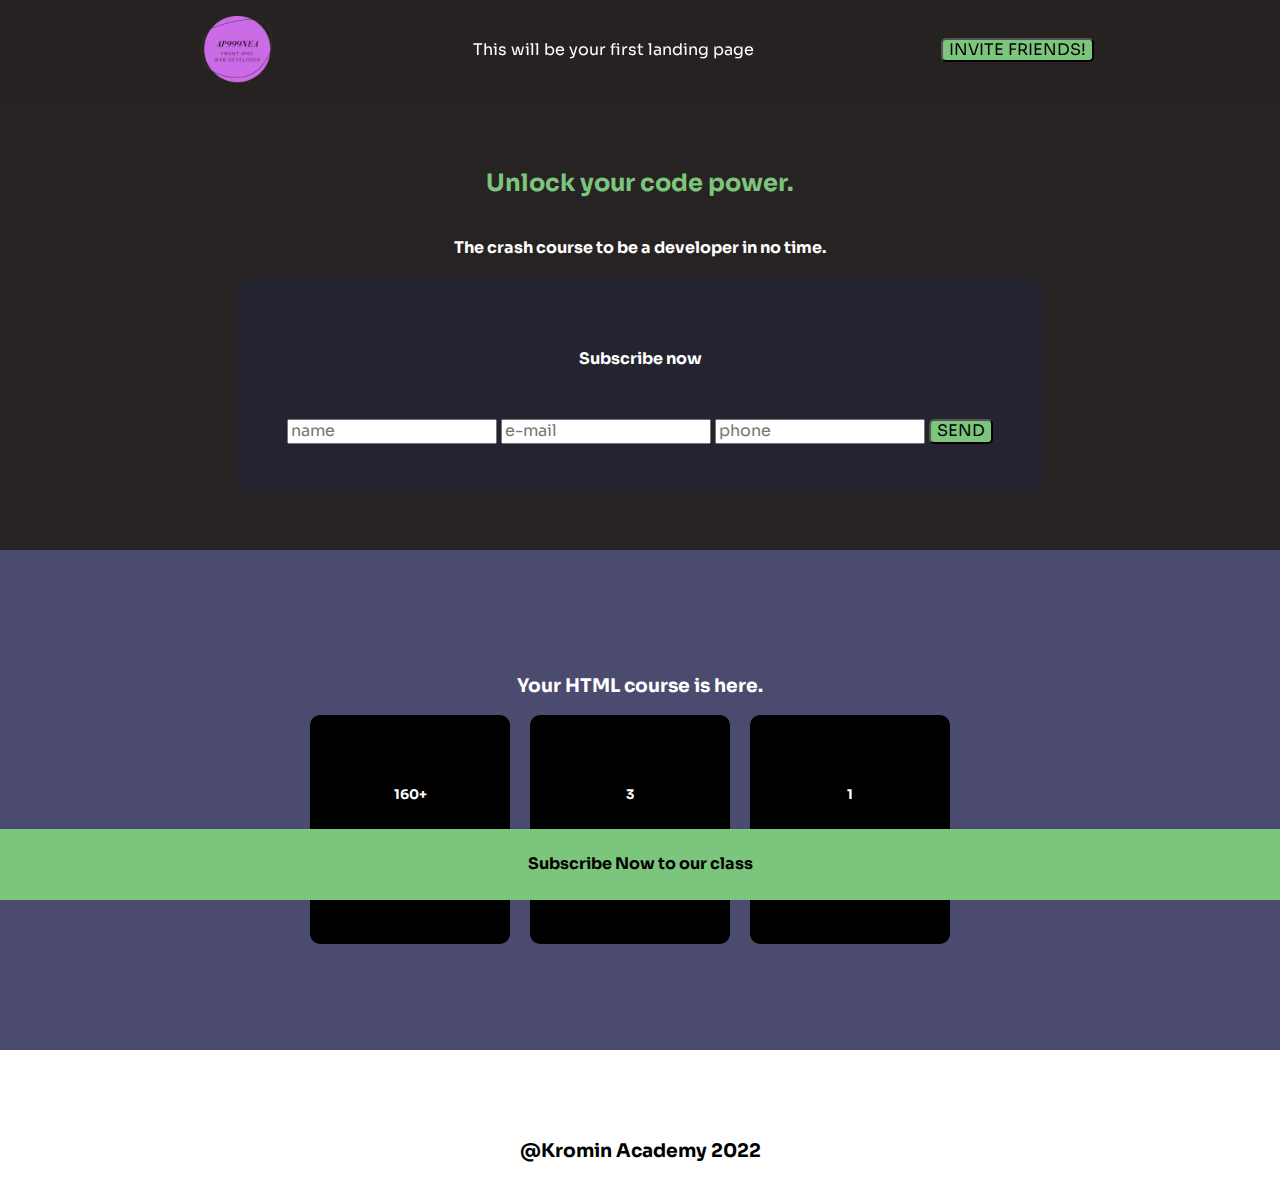
<file: index.html>
<!DOCTYPE html>
<html>
  <head>
    <meta charset="UTF-8" />
    <meta name="viewport" content="width=device-width, initial scale 1.0" />
    <link rel="preconnect" href="https://fonts.googleapis.com" />
    <link rel="preconnect" href="https://fonts.gstatic.com" crossorigin />
    <link
      href="https://fonts.googleapis.com/css2?family=Sora:wght@300&display=swap"
      rel="stylesheet"
    />
    <link rel="stylesheet" href="normalize.css" />
    <link rel="stylesheet" href="main.css" />
    <title>Landing page</title>
  </head>
  <body>
    <header>
      <nav>
        <img src="logo-apnea.png" alt="Logo" height="100px" />
        <p>This will be your first landing page</p>
        <button class="btn">
          <a href="second-page.html">INVITE FRIENDS!</a>
        </button>
      </nav>
    </header>
    <main>
      <div class="first-page">
        <h2>Unlock your code power.</h2>
        <h4>The crash course to be a developer in no time.</h4>
        <div>
          <form action="index.html" method="post">
            <h4>Subscribe now</h4>
            <input type="text" id="name" name="username" placeholder="name" />
            <input
              type="email"
              id="email"
              name="user_email"
              placeholder="e-mail"
            />
            <input
              type="tel"
              id="phone"
              name="user_phone"
              placeholder="phone"
            />
            <button type="submit" class="btn">SEND</button>
          </form>
        </div>
      </div>
      <div class="second-page">
        <h3>Your HTML course is here.</h3>
        <div class="boxes">
          <div class="box">
            <h5>160+</h5>
            <p>ore</p>
          </div>
          <div class="box">
            <h5>3</h5>
            <p>percorsi</p>
          </div>
          <div class="box">
            <h5>1</h5>
            <p>progetto finale</p>
          </div>
        </div>
      </div>
    </main>
    <div class="sticky"><h4>Subscribe Now to our class</h4></div>
    <footer>
      <h3>@Kromin Academy 2022</h3>
    </footer>
  </body>
</html>
</file>
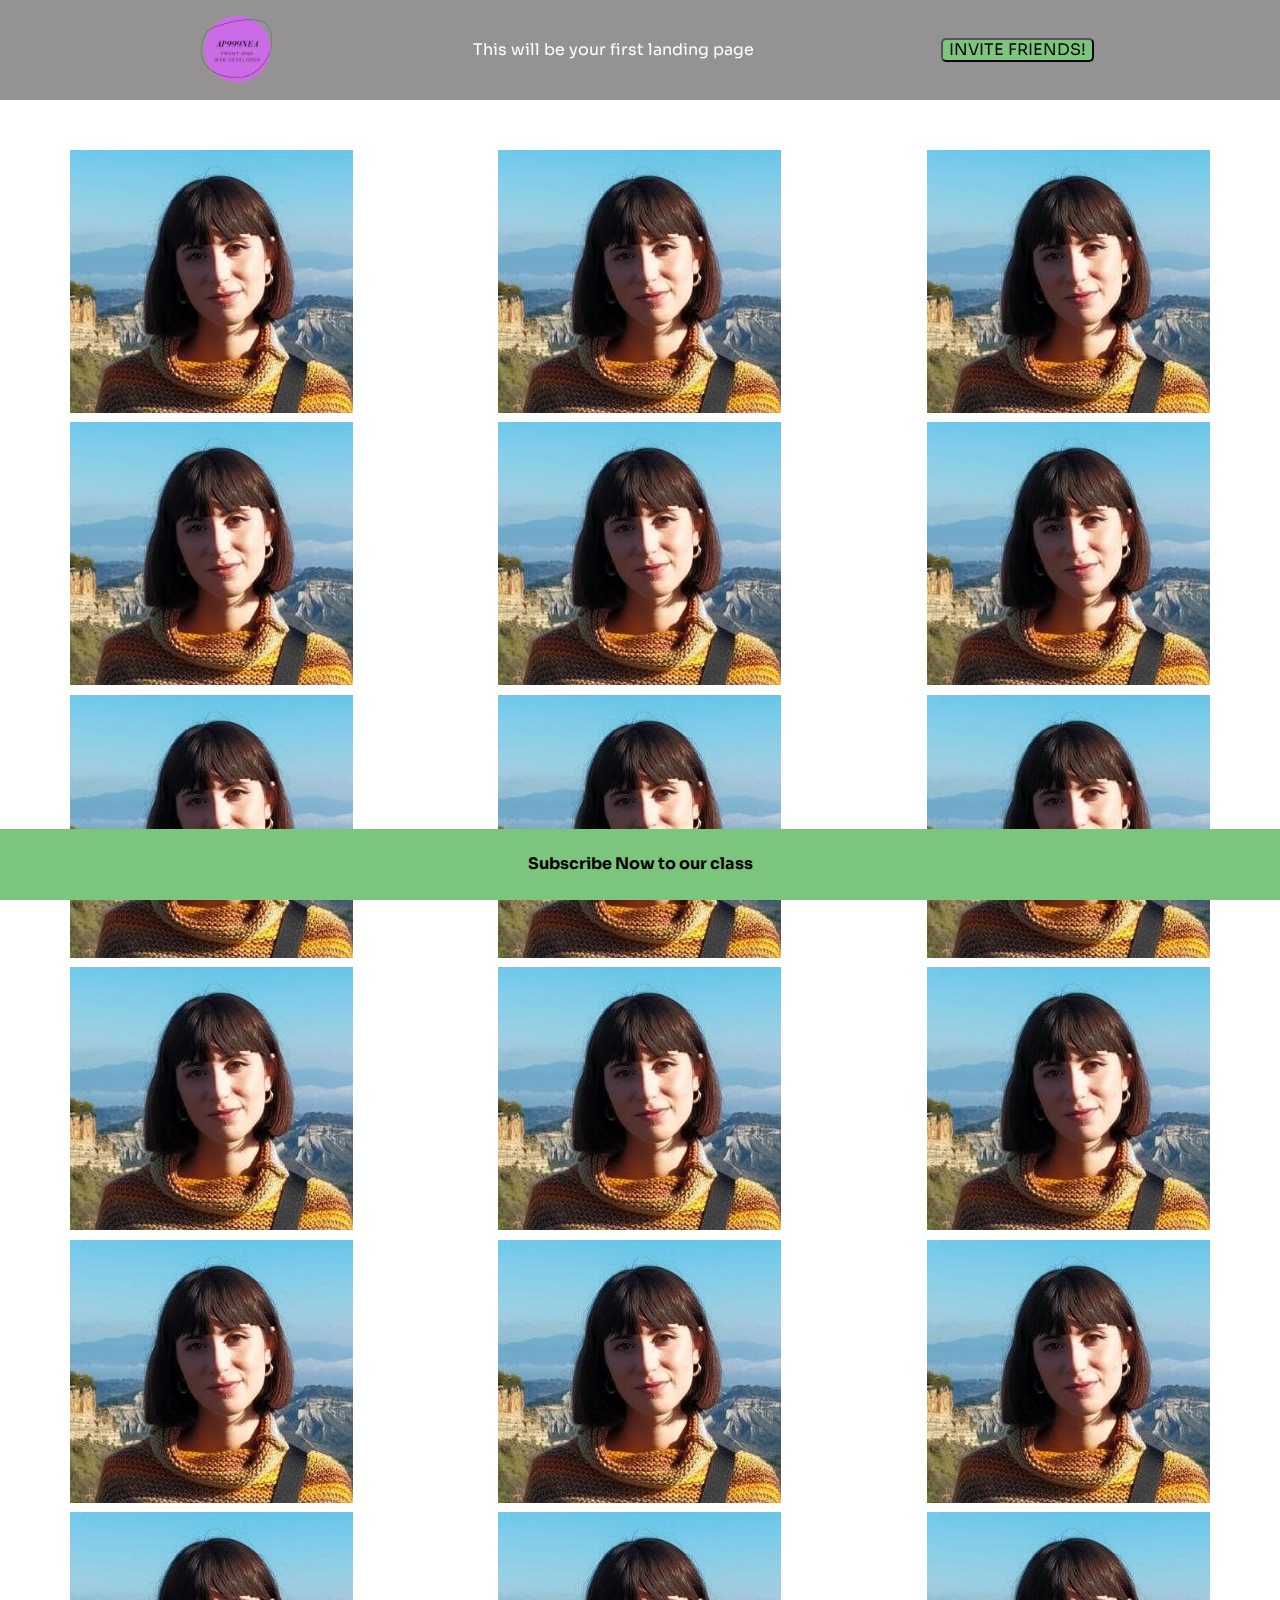
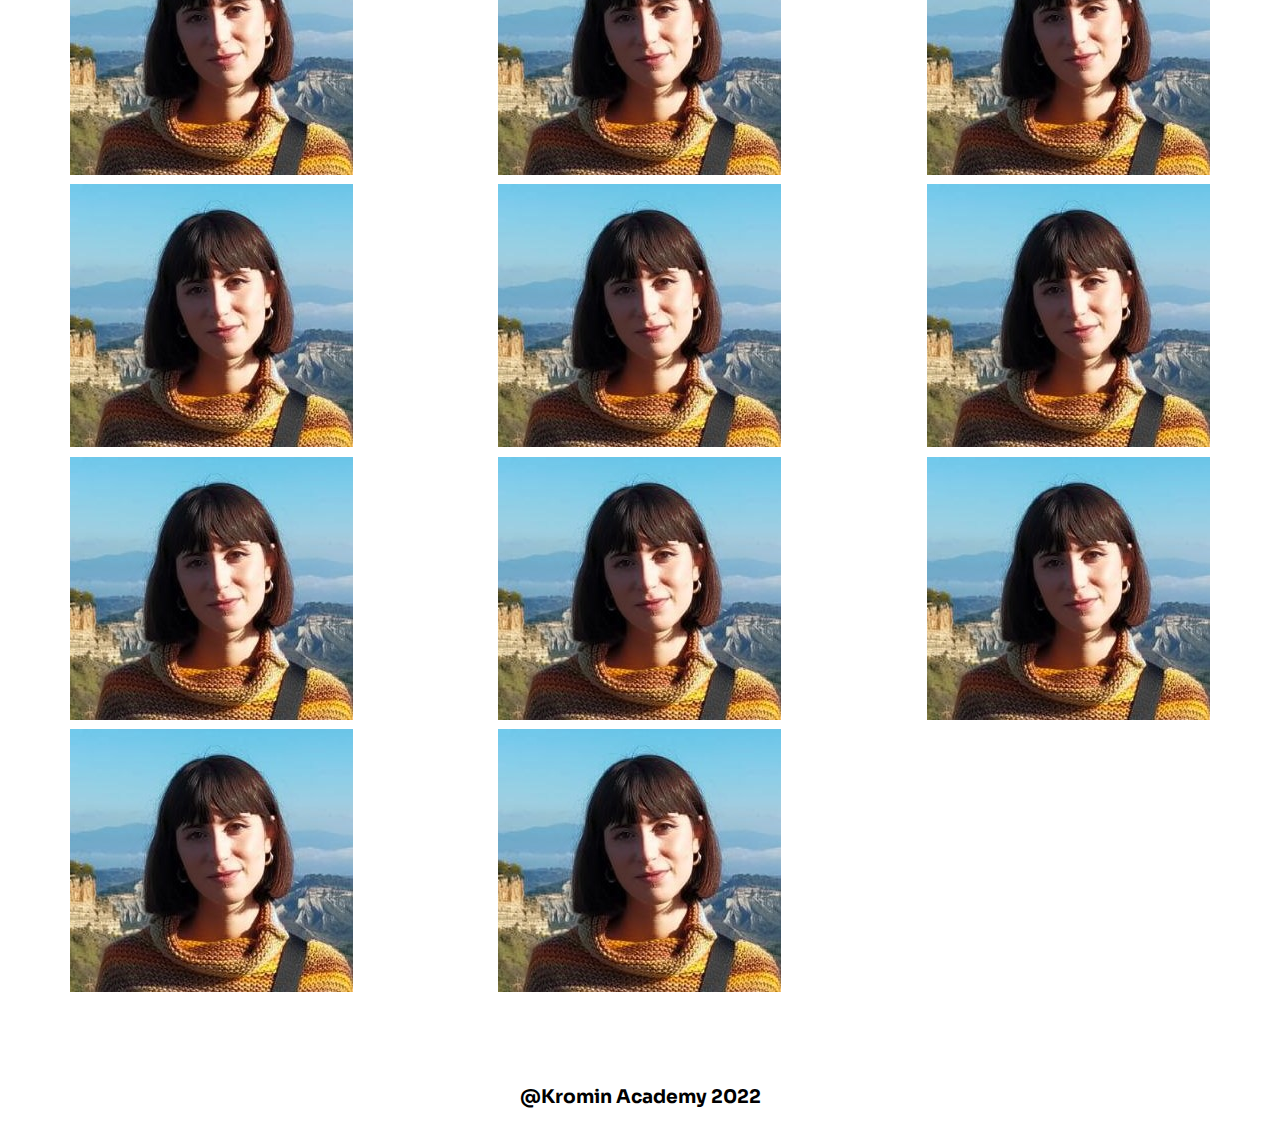
<file: second-page.html>
<!DOCTYPE html>
<html>
  <head>
    <meta charset="UTF-8" />
    <meta name="viewport" content="width=device-width, initial scale 1.0" />
    <link rel="preconnect" href="https://fonts.googleapis.com" />
    <link rel="preconnect" href="https://fonts.gstatic.com" crossorigin />
    <link
      href="https://fonts.googleapis.com/css2?family=Sora:wght@300&display=swap"
      rel="stylesheet"
    />
    <link rel="stylesheet" href="normalize.css" />
    <link rel="stylesheet" href="main.css" />
    <title>Second page</title>
  </head>
  <body>
    <header>
      <nav>
        <img src="logo-apnea.png" alt="Logo" height="100px" />
        <p>This will be your first landing page</p>
        <button class="btn">
          <a href="index.html">INVITE FRIENDS!</a>
        </button>
      </nav>
    </header>
    <main>
      <div class="grid">
        <div><img src="modificata.jpg" /></div>
        <div><img src="modificata.jpg" /></div>
        <div><img src="modificata.jpg" /></div>
        <div><img src="modificata.jpg" /></div>
        <div><img src="modificata.jpg" /></div>
        <div><img src="modificata.jpg" /></div>
        <div><img src="modificata.jpg" /></div>
        <div><img src="modificata.jpg" /></div>
        <div><img src="modificata.jpg" /></div>
        <div><img src="modificata.jpg" /></div>
        <div><img src="modificata.jpg" /></div>
        <div><img src="modificata.jpg" /></div>
        <div><img src="modificata.jpg" /></div>
        <div><img src="modificata.jpg" /></div>
        <div><img src="modificata.jpg" /></div>
        <div><img src="modificata.jpg" /></div>
        <div><img src="modificata.jpg" /></div>
        <div><img src="modificata.jpg" /></div>
        <div><img src="modificata.jpg" /></div>
        <div><img src="modificata.jpg" /></div>
        <div><img src="modificata.jpg" /></div>
        <div><img src="modificata.jpg" /></div>
        <div><img src="modificata.jpg" /></div>
        <div><img src="modificata.jpg" /></div>
        <div><img src="modificata.jpg" /></div>
        <div><img src="modificata.jpg" /></div>
      </div>
    </main>
    <div class="sticky"><h4>Subscribe Now to our class</h4></div>
    <footer>
      <h3>@Kromin Academy 2022</h3>
    </footer>
  </body>
</html>
</file>
<file: main.css>
/**** GENERAL ****/
body {
  font-family: "Sora", sans-serif;
  overflow-x: hidden;
  overflow-y: scroll;
}

p {
  color: rgb(124, 197, 124);
  text-align: center;
}

a {
  text-decoration: none;
  color: black;
}

h2 {
  color: rgb(124, 197, 124);
}

h5 {
  color: white;
}

/**** HEADER ****/
nav {
  width: 100%;
  display: flex;
  position: fixed;
  top: 0;
  right: 0;
  left: 0;
  justify-content: space-evenly;
  align-items: center;
  background-color: rgba(39, 35, 35, 0.493);
}

nav p {
  color: white;
}

.btn {
  background-color: rgb(124, 197, 124);
  border-radius: 5px;
}

/**** MAIN ****/

.first-page {
  background-color: rgb(39, 35, 35);
  display: flex;
  flex-direction: column;
  align-items: center;
  color: white;
  height: 400px;
  padding-top: 150px;
}

form {
  background-color: rgb(36, 36, 48);
  padding: 50px;
  border-radius: 20px;
}

form h4 {
  text-align: center;
  padding-bottom: 30px;
}

.second-page {
  background-color: rgb(75, 75, 112);
  display: flex;
  flex-direction: column;
  justify-content: center;
  align-items: center;
  height: 500px;
}

.second-page h3 {
  color: white;
}

.boxes {
  display: flex;
}

.box {
  background-color: black;
  width: 100px;
  margin-right: 20px;
  padding: 50px;
  text-align: center;
  display: flex;
  flex-direction: column;
  flex-wrap: wrap;
  border-radius: 10px;
}

.box:hover {
  box-shadow: 0px 0px 21px 10px rgba(255, 110, 186, 0.93);
}

/**** SECOND PAGE ****/
.grid {
  display: grid;
  grid-template-columns: 1fr 1fr 1fr;
  align-items: center;
  justify-items: center;
  gap: 5px;
  padding-top: 150px;
}

.grid img {
  width: 100%;
}

/**** FOOTER ****/
.sticky {
  position: sticky;
  text-align: center;
  bottom: 0px;
  background-color: rgb(124, 197, 124);
  padding: 5px;
}

footer {
  display: flex;
  flex-direction: column;
  align-items: center;
}
</file>
